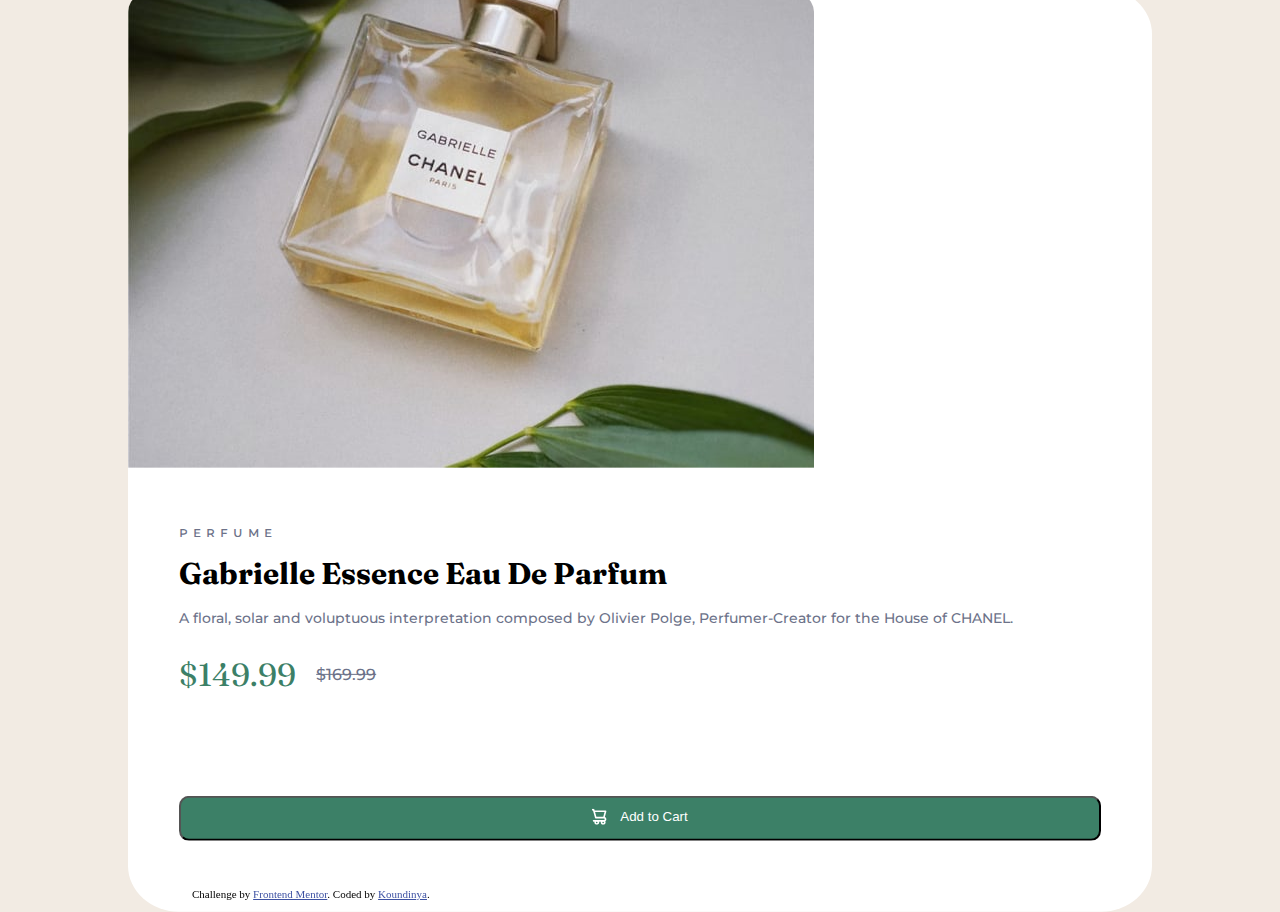
<file: index.html>
<!DOCTYPE html>
<html lang="en">

<head>
  <meta charset="UTF-8">
  <meta name="viewport" content="width=device-width, initial-scale=1.0">
  <!-- displays site properly based on user's device -->

  <link rel="icon" type="image/png" sizes="32x32" href="./images/favicon-32x32.png">
  <link rel="stylesheet"
    href="https://fonts.googleapis.com/css2?family=Montserrat:wght@500;700&family=Fraunces:wght@700">
  <link rel="stylesheet" href="styles.css">

  <title>Frontend Mentor | Product preview card component</title>
</head>

<body>
  <div class="container">
    <div class="header">
      <img src="/images/image-product-mobile.jpg" alt="Gabrielle perfume">
    </div>
    <div class="body">
      <p>Perfume</p>
      <h2>Gabrielle Essence Eau De Parfum</h2>
      <p> A floral, solar and voluptuous interpretation composed by Olivier Polge,
        Perfumer-Creator for the House of CHANEL.</p>
      <div>
        <span> $149.99 </span>
        <span>$169.99</span>
      </div>
    </div>
    <div class="footer">
      <button> 
        <span><svg width="15" height="16" xmlns="http://www.w3.org/2000/svg"><path d="M14.383 10.388a2.397 2.397 0 0 0-1.518-2.222l1.494-5.593a.8.8 0 0 0-.144-.695.8.8 0 0 0-.631-.28H2.637L2.373.591A.8.8 0 0 0 1.598 0H0v1.598h.983l1.982 7.4a.8.8 0 0 0 .799.59h8.222a.8.8 0 0 1 0 1.599H1.598a.8.8 0 1 0 0 1.598h.943a2.397 2.397 0 1 0 4.507 0h1.885a2.397 2.397 0 1 0 4.331-.376 2.397 2.397 0 0 0 1.12-2.021ZM11.26 7.99H4.395L3.068 3.196h9.477L11.26 7.991Zm-6.465 6.392a.8.8 0 1 1 0-1.598.8.8 0 0 1 0 1.598Zm6.393 0a.8.8 0 1 1 0-1.598.8.8 0 0 1 0 1.598Z" fill="#FFF"/></svg></span>
        <span>Add to Cart</span>
      </button>
    </div>
  </div>
  <div class="attribution">
    Challenge by <a href="https://www.frontendmentor.io?ref=challenge" target="_blank">Frontend Mentor</a>.
    Coded by <a href="#">Koundinya</a>.
  </div>
</body>

</html>
</file>
<file: styles.css>
* {
    margin: 0;
    padding: 0;
    box-sizing: border-box;
}

body {
    background-color: hsl(30, 38%, 92%);
}

.container {
    width: 80%;
    top: 50%;
    position: absolute;
    left: 50%;
    transform: translate(-50%, -50%);
    border-radius: 5%;
    background-color: hsl(0, 0%, 100%);
}

img {
    max-width: 100%;
    border-radius: 5% 5% 0 0;
}

.body {
    padding: 5%;
}
.body p {
    font-family: Montserrat;
    font-size: 14px;
    font-weight: 500;
    margin-bottom: 0.844rem;
    color: hsl(228, 12%, 48%);
}
.body p:first-child {
    font-variant-caps: all-petite-caps;
    letter-spacing: 0.313rem;
}
.body p:last-of-type {
    margin-bottom: 1.563rem;   
    line-height: 1.438rem;
}
.body h2 {
    font-family: Fraunces;
    font-weight: 700;
    font-size: 1.875rem;
    margin-bottom: 0.938rem;
}
.body div {
    display: flex;
    align-items: center;
    gap: 20px;
}
.body div span:first-of-type {
    color: hsl(158, 36%, 37%);
    font-family: Fraunces;
    font-size: xx-large;
}
.body div span:last-of-type {
    font-family: Montserrat;
    font-weight: 500;
    color: hsl(228, 12%, 48%);
    text-decoration: line-through;
}
.footer {
    display: flex;
    justify-content: center;
    padding: 5%;
}
.footer button {
    background-color: hsl(158, 36%, 37%);
    color: hsl(0, 0%, 100%);
    width: 100%;
    margin-bottom: 20px;
    height: 45px;
    border-radius: 10px;
}
.footer button span:first-child {
    margin-right: 10px;
}
.footer button span:last-child {
    position: relative;
    bottom: 10%;
}
.attribution { 
    position: fixed;
    bottom: 0;
    left: 15%;
    font-size: 11px; 
    text-align: center; 
}
.attribution a { color: hsl(228, 45%, 44%); }
</file>
